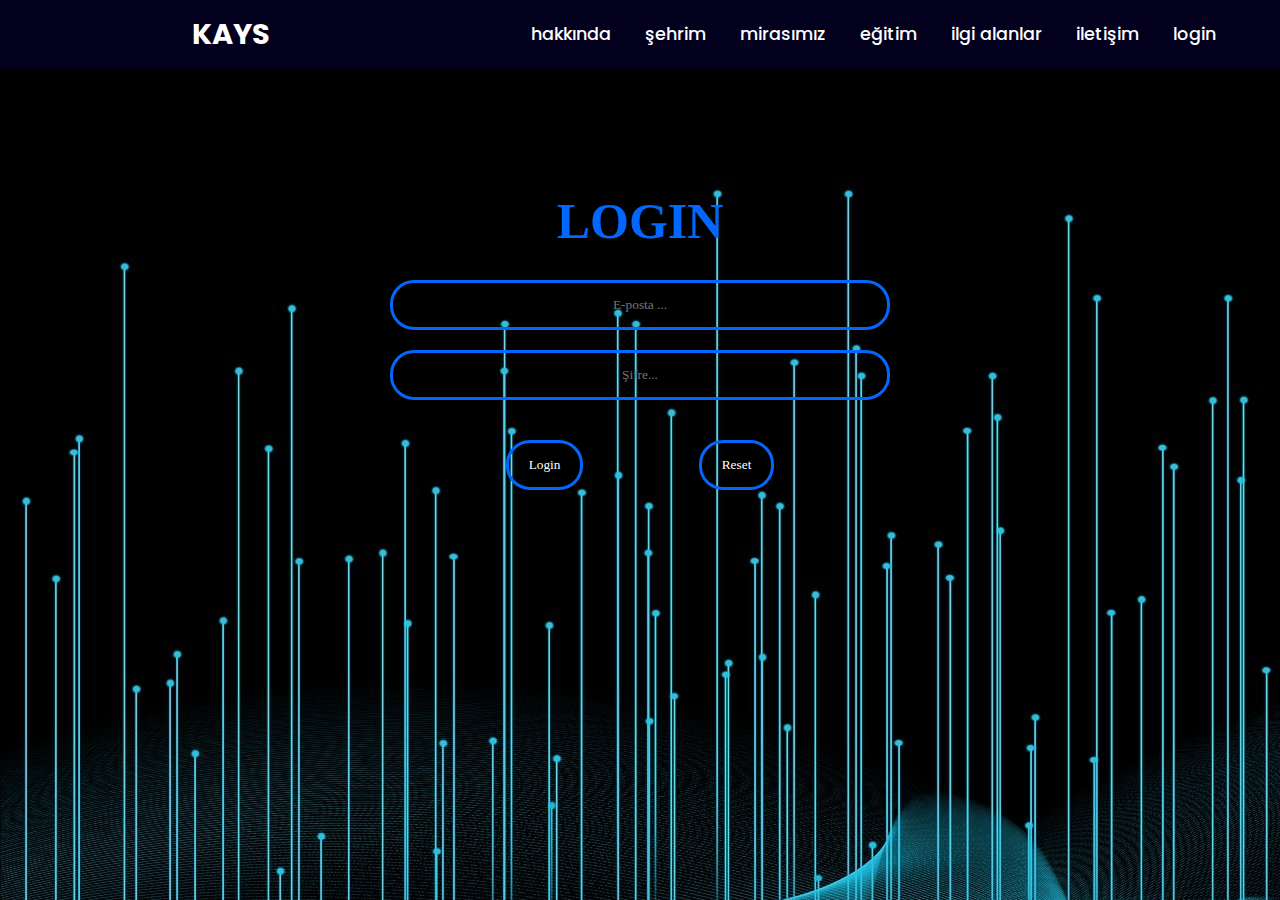
<file: index.html>
<!DOCTYPE html>
<html lang="en">
<head>
    <meta charset="UTF-8">
    <meta http-equiv="X-UA-Compatible" content="IE=edge">
    <meta name="viewport" content="width=device-width, initial-scale=1.0">
    <link rel="stylesheet" href="style.css">
    <title>LOGIN</title>
</head>
<body>
    <header>
        <a href="#" class="logo">Kays</a>
        <nav class="navigation">
            <a href="index.html">hakkında</a>
            <a href="sehrim.html">şehrim</a>
            <a href="mirasimiz.html">mirasımız</a>
            <a href="egitim.html">eğitim</a>
            <a href="ilgialanlar.html">ilgi alanlar</a>
            <a href="iletisim.html">iletişim</a>
            <a href="login.html">login</a>
        </nav>
    </header> 
    <!--
    <div class="login">
        <form action="index.php" method="post">
            <table class="table">
                <tr>
                    <td>Enter your email</td>
                    <td>:</td>
                    <td><input type="email" name="Email" required placeholder="  a@g.c..." class="email"></td>
                </tr>
                <tr>
                    <td>Enter your password</td>
                    <td>:</td>
                    <td><input type="password" name="Pass" required placeholder="  şifre..." class="sifre"></td>
                </tr>
                <tr>
                    <td ><input type="submit" value="LOGIN" class="submit"></td>
                    <td></td>
                    <td></td>
                    <td><input type="reset" value="RESET" class="reset"></td>
                </tr>
            </table>
        </form>
    </div>
-->
                <form class="login" method="POST" action="index.php">
                        <h1>Login</h1>
                        <input type="email" name="Email" required placeholder="E-posta ...">
                        <input type="Password" name="Pass"required placeholder="Şifre...">
                        <div class="lost">
                           <input type="submit" name="log" value="Login">
                           <input type="reset" value="Reset" class="reset">
                        </div>
                </form>
</body>
</html>
</file>
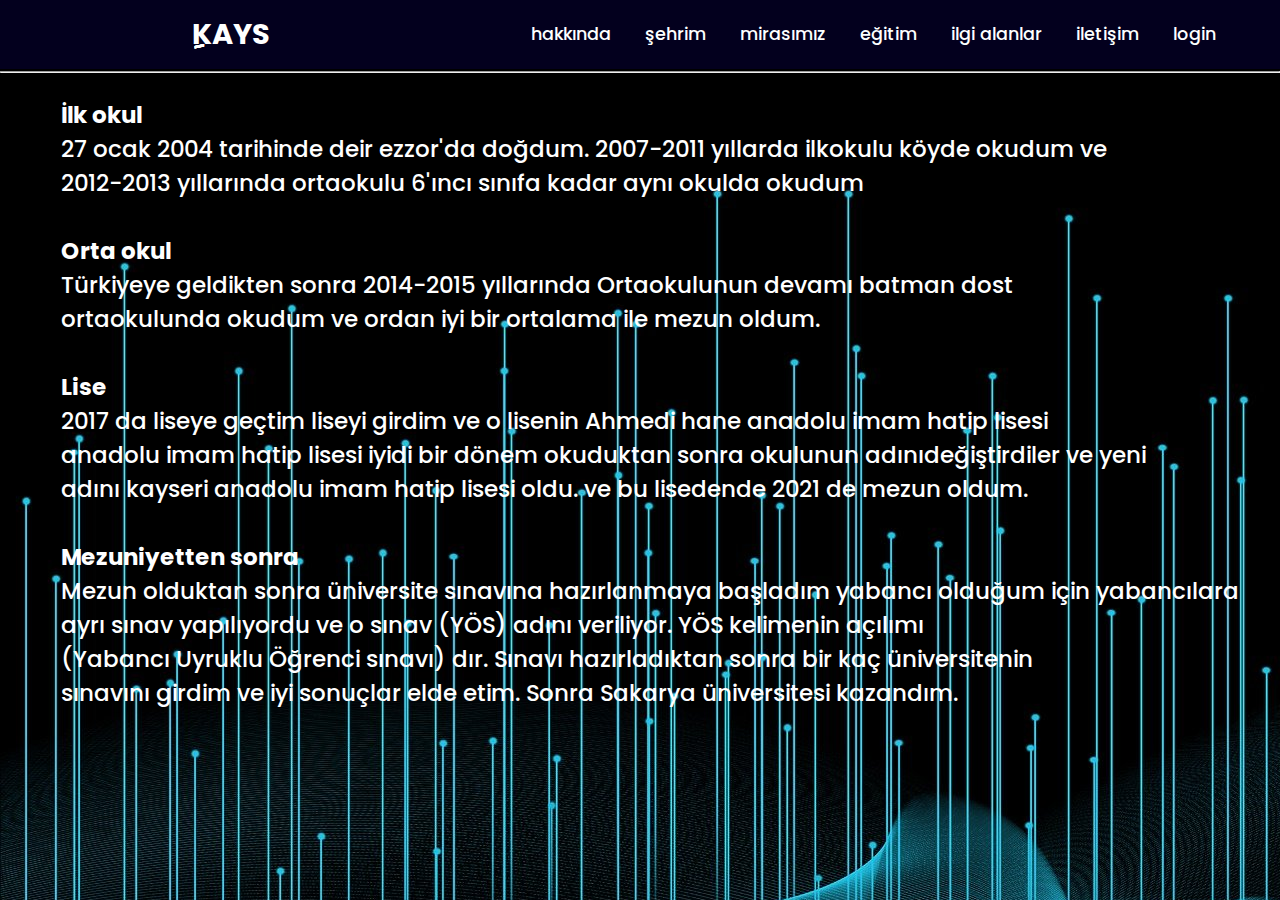
<file: eğitim_bilgiler.html>
<!DOCTYPE html>
<html lang="en">
<head>
    <meta charset="UTF-8">
    <meta http-equiv="X-UA-Compatible" content="IE=edge">
    <meta name="viewport" content="width=device-width, initial-scale=1.0">
    <link rel="stylesheet" href="style.css">
    
</head>
<body>
    <header>
        <a href="#" class="logo">ِِِِِKays</a>
        <nav class="navigation">
            <a href="index.html">hakkında</a>
            <a href="şehrim.html">şehrim</a>
            <a href="mirasımız.html">mirasımız</a>
            <a href="eğitim_bilgiler.html">eğitim</a>
            <a href="ilgi_alanlar.html">ilgi alanlar</a>
            <a href="iletişim_sayfası.html">iletişim</a>
            <a href="login.html">login</a>
        </nav>
    </header>   


<!--
    <div class="eğitim">
        <section class="ilk-okul">
            <h2>ilk okul</h2>
            <p>ilk okulda halep, suriyede okudum</p>
            <p>okudum okulda adı zat alsawari</p>
            <p>2009-2013 arasında ilk okul bitirdim sonra türkiyeye geldim</p>
        </section>
        <section class="orta-okul">
            <h2> orta-okul</h2>
            <p>orta okulda mersin, türkiyede okudum</p>
            <p>suriyeli okullarda okudum ve 3 farklı okullarda okudum</p>
            <p>2013-2017 arasında orta okul bitirdim sonra liseye gittim</p>
        </section>
        <section class="lise">
            <h2>lise</h2>
            <p>lisede türk okullara taşındım ve imam hatipte devam ettim</p>
            <p>2017 yıllında 9. sınıf başladım ve yavaş şekilde türkçem iyilemiş</p>
            <p>2019-2021 arasında yös sınavına hazırladım, üniversiteye girmek dolayı</p>
        </section>
        <section class="üniversite">
            <h2>üniversite</h2>
            <p>2021 yıllında sakaryada bilgisayar mühendisliği kazandım ve aynı yılda okumaya başladım</p>
            <p>üniversitede türkçem geliştirdim, ama şuanda kadar konuşmam biraz bozuk</p>
            <p>üniversıtede 1. dönem orta şekilde geçtim, ikinci dönem daha iyi bir şekilde geçmek bekliyorum</p>
        </section>
    </div>
    -->
    <div class="eğitim">
        <h1>EĞİTİM BİLGİLER</h1>
        <br>
     <div class="geçmiş">
         <hr>
         <br>
         <div class="paragraf">
              <p>
                  <b>İlk okul</b> <br>
                 27 ocak 2004 tarihinde deir ezzor'da doğdum. 2007-2011 yıllarda ilkokulu köyde okudum ve <br>
                 2012-2013 yıllarında ortaokulu 6'ıncı sınıfa kadar aynı okulda okudum <br> 
                 <br> <b>Orta okul</b> <br>
                 Türkiyeye geldikten sonra 2014-2015 yıllarında Ortaokulunun devamı batman dost<br> ortaokulunda okudum ve ordan iyi bir ortalama ile mezun oldum. <br> 
                 <br> <b>Lise</b> <br>
                 2017 da liseye geçtim liseyi girdim ve o lisenin Ahmedi hane anadolu imam hatip lisesi <br> 
                 anadolu imam hatip lisesi iyidi bir dönem okuduktan sonra okulunun adınıdeğiştirdiler ve yeni <br> 
                 adını kayseri anadolu imam hatip lisesi oldu. ve bu lisedende 2021 de mezun oldum. <br> 
                 <br> <b>Mezuniyetten sonra</b> <br>
                 Mezun olduktan sonra üniversite sınavına hazırlanmaya başladım yabancı olduğum için yabancılara <br> 
                 ayrı sınav yapılıyordu ve o sınav (YÖS) adını veriliyor. YÖS kelimenin açılımı <br> 
                 (Yabancı Uyruklu Öğrenci sınavı) dır. Sınavı hazırladıktan sonra bir kaç üniversitenin <br> 
                 sınavını girdim ve iyi sonuçlar elde etim. Sonra Sakarya üniversitesi kazandım.
              </p>  
          </div>
        </div>
  </div>
</body>
</html>
</file>
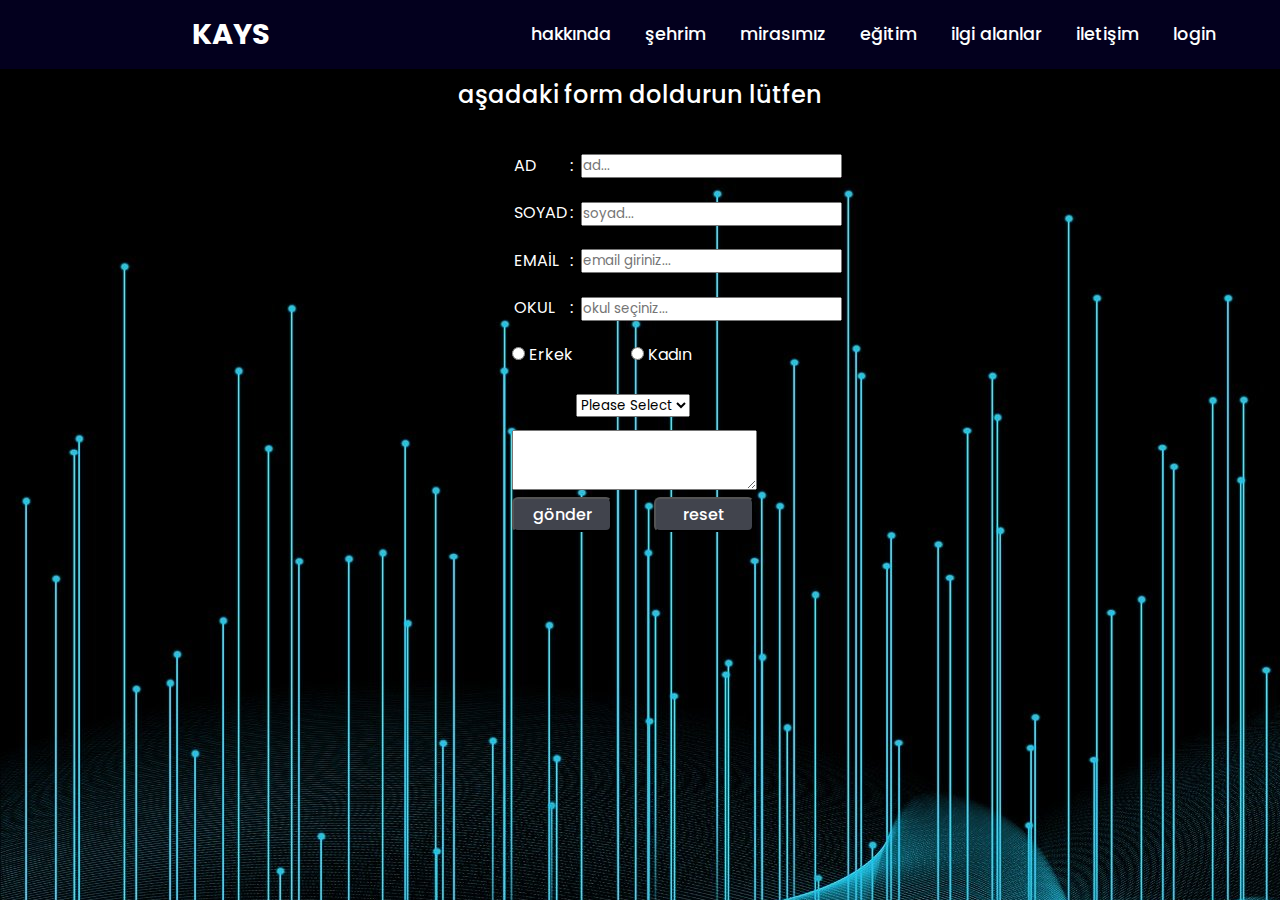
<file: iletişim_sayfası.html>
<!DOCTYPE html>
<html lang="en">
<head>
    <meta charset="UTF-8">
    <meta http-equiv="X-UA-Compatible" content="IE=edge">
    <meta name="viewport" content="width=device-width, initial-scale=1.0">
    <link rel="stylesheet" href="https://cdnjs.cloudflare.com/ajax/libs/font-awesome/6.1.0/css/all.min.css">
    <link rel="stylesheet" href="style1.css">
    <link rel="stylesheet" href="style.css">
</head>
<body class="iletişim">
    <header>
        <a href="#" class="logo">Kays</a>
        <nav class="navigation">
            <a href="index.html">hakkında</a>
            <a href="sehrim.html">şehrim</a>
            <a href="mirasimiz.html">mirasımız</a>
            <a href="egitim.html">eğitim</a>
            <a href="ilgialanlar.html">ilgi alanlar</a>
            <a href="iletisim.html">iletişim</a>
            <a href="login.html">login</a>
        </nav>
    </header> 
   
    <p class="head2">aşadaki form doldurun lütfen</p>
    <div class="iletişim-main">
        <form action="iletisim.php" name="form" method="post" onsubmit="return funk()">
            <table class="first">
                <tr>
                    <td>AD</td>
                    <td>:</td>
                    <td class="text"><input type="text" name="ad" placeholder="ad..."></td>
                </tr>
                <tr> 
                    <td>SOYAD</td>
                    <td>:</td>
                    <td class="text"><input type="text" name="soyad" placeholder="soyad..."></td>
                </tr>
                <tr>
                    <td>EMAİL</td>
                    <td>:</td>
                    <td class="text"><input type="text" name="eposta" placeholder="email giriniz..."></td> 
                </tr>
                <!--
                    <tr>
                    <td>ŞİFRE</td>
                    <td>:</td>
                    <td class="text"><input type="password" name="sifre" placeholder="şifre..."></td>
                </tr>

                -->
                
                <tr>
                    <td>OKUL</td>
                    <td>:</td>
                    <td class="text"><input type="text" name="universite"  list="universiteler" placeholder="okul seçiniz..."></td>
                </tr>
            </table>
            <div class="radio">
                <input type="radio" name="cinsiyet" value="ERKEK"> Erkek
                <span></span>
                <input type="radio" name="cinsiyet" value="KADIN"> Kadın
            </div>

            <datalist   id="universiteler">
                <option value="sau">Sakarya Üniversitesi</option>
                <option value="subu">Sakarya Uygulamalı Bilimler Üniversitesi</option>
                <option value="itu">İstanbul Teknik Üniversitesi</option>
            </datalist><br>

            <select name="form-tipi" id="form-tipi" class="option">
                <option value="belirtilmedi">Please Select</option>
                <option value="öneri" id="oneri">öneri</option>
                <option value="soru" id="soru">soru</option>
                <option value="şikayet" id="sikatet">şikayet</option>
                <option value="belirtilmedi" id="diger">diğer</option>
            </select><br>

            <table class="second">
    
            </table>

            <textarea name="mesaj" class="form-control" ></textarea> <br> 
            <div class="button">  
                <input type="submit" value="gönder" id="btnGonder" class="button1">
                <input type="reset" value="reset" class="button2">
            </div>
        </form>
    </div>
    <script src="iletisim.js"></script>
</body>
</html>
</file>
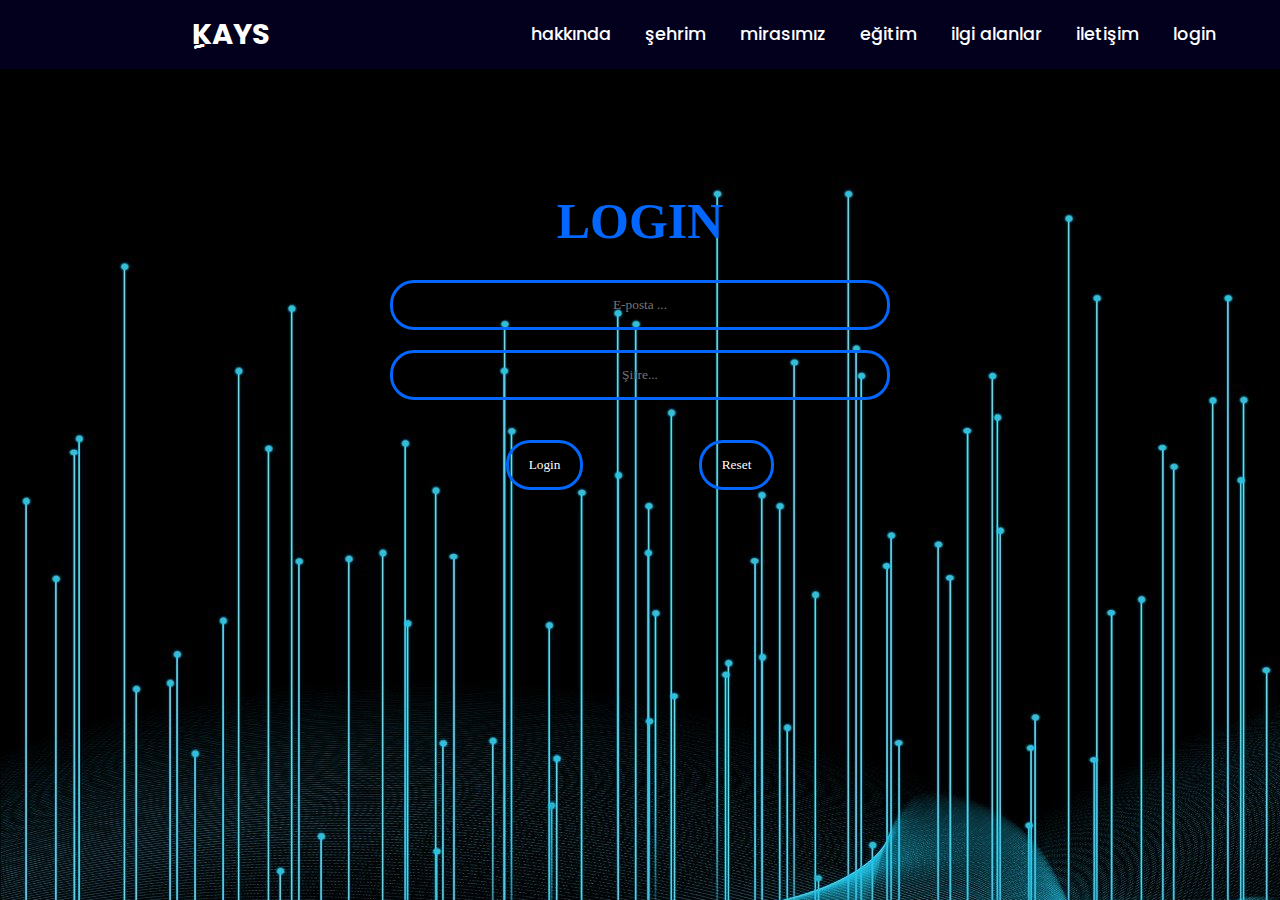
<file: login.html>
<!DOCTYPE html>
<html lang="en">
<head>
    <meta charset="UTF-8">
    <meta http-equiv="X-UA-Compatible" content="IE=edge">
    <meta name="viewport" content="width=device-width, initial-scale=1.0">
    <link rel="stylesheet" href="style.css">
    <title>LOGIN</title>
</head>
<body>
    <header>
        <a href="#" class="logo">ِِِِِKays</a>
        <nav class="navigation">
            <a href="index.html">hakkında</a>
            <a href="şehrim.html">şehrim</a>
            <a href="mirasımız.html">mirasımız</a>
            <a href="eğitim_bilgiler.html">eğitim</a>
            <a href="ilgi_alanlar.html">ilgi alanlar</a>
            <a href="iletişim_sayfası.html">iletişim</a>
            <a href="login.html">login</a>
        </nav>
    </header> 
    <!--
    <div class="login">
        <form action="index.php" method="post">
            <table class="table">
                <tr>
                    <td>Enter your email</td>
                    <td>:</td>
                    <td><input type="email" name="Email" required placeholder="  a@g.c..." class="email"></td>
                </tr>
                <tr>
                    <td>Enter your password</td>
                    <td>:</td>
                    <td><input type="password" name="Pass" required placeholder="  şifre..." class="sifre"></td>
                </tr>
                <tr>
                    <td ><input type="submit" value="LOGIN" class="submit"></td>
                    <td></td>
                    <td></td>
                    <td><input type="reset" value="RESET" class="reset"></td>
                </tr>
            </table>
        </form>
    </div>
-->
                <form class="login" method="POST" action="index.php">
                        <h1>Login</h1>
                        <input type="email" name="Email" required placeholder="E-posta ...">
                        <input type="Password" name="Pass"required placeholder="Şifre...">
                        <div class="lost">
                           <input type="submit" name="log" value="Login">
                           <input type="reset" value="Reset" class="reset">
                        </div>
                </form>
</body>
</html>
</file>
<file: style.css>
@import url('https://fonts.googleapis.com/css2?family=Poppins:ital,wght@0,100;0,200;0,300;0,400;0,500;0,600;0,700;0,800;0,900;1,100;1,200;1,300;1,400;1,500;1,600;1,700;1,800;1,900&display=swap');
*{
    font-family: 'Poppins', sans-serif;
    margin: 0;
    padding: 0;
    box-sizing: border-box;
    scroll-behavior: smooth;
}

header{
    background-color: #03001e;
    width: 100%;
    position: fixed;
    z-index: 999;
    display: flex;
    justify-content: space-between;
    align-items: center;
    padding: 1% 5% 1% 15%;
}

.logo{
    text-decoration: none;
    color: #ffffff;
    text-transform: uppercase;
    font-weight: 700;
    font-size: 1.8em;
}

.navigation a{
    color: #fdffff;
    text-decoration: none;
    font-size: 1.1em;
    font-weight: 500;
    padding-left: 30px;
}

.navigation a:hover{
    color: #151415;
}

.main{
    text-align: center;
    padding: 7.5% 15%;
    width: 100%;
    line-height:normal;
    min-height: 100vh;
    align-items: center;
    background: url(images/web.jpg) no-repeat;
    background-size: cover;
    background-position: center;
    background-attachment: fixed;
}

.main h2{
    margin-top: 3%;
    color: #fff;
    font-size: 1.8em;
    font-weight: 500;
}

.main h2 span{
    display: inline-block;
    margin-top: 10px;
    color: #ffffff;
    font-size: 2.3em;
    font-weight: 600;
}

.main h3{
    color: #fff;
    font-size: 2em;
    font-weight: 700;
    letter-spacing: 1px;
    margin-top: 10px;
    margin-bottom: 30px;
}

.main-btn{
    color: #fff;
    background-color: #3a6cf4;
    text-decoration: none;
    font-size: 1.1em;
    font-weight: 600;
    display: inline-block;
    padding: 0.9375em 2.1875em;
    letter-spacing: 1px;
    border-radius: 15px;
    margin-bottom: 40px;
    transition:0.7s ease ;
}

.main-btn:hover{
    background-color: #601cfc;
    transform: scale(1.1);
}

.social-icons a{
    color: #fff;
    font-size: 2em;
    padding-right: 50px;
}
/*
.login{
    width: 100%;
    min-height: 100vh;
    font-weight: 500;
    display: flex;
    align-items: center;
    background-size: cover;
    background: url(images/web.jpg) no-repeat;
    background-position: center;
    background-attachment: fixed;
    font-size: 1.5em;
    color: rgb(189, 189, 189);
    padding-left: 30%;
}

.login .submit{
    background-color: rgb(17, 17, 17);
    color: #fff;
    font-weight: 500;
    font-size: 0.7em;
    width: 100px;
    border-radius: 10px;
    margin-left: 35px;
}

.login .submit:hover{
    background-color: rgb(61, 61, 61);
    font-size: 0.75em;
}

.login .reset{
    background-color: rgb(17, 17, 17);
    color: #fff;
    font-weight: 500;
    font-size: 0.7em;
    width: 100px;
    border-radius: 10px;
    margin-left: -140px;
}

.login .reset:hover{
    background-color: rgb(61, 61, 61);
    font-size: 0.75em;
}

.login .email{
    background-color: rgb(218, 218, 218);
    height: 35px;
    width: 200px;
    margin-left: 20px;
    border-radius: 5px;
}

.login .sifre{
    background-color: rgb(218, 218, 218);
    height: 35px;
    width: 200px;
    margin-left: 20px;
    border-radius: 5px;
}

.login .table{
    background-color: rgb(168, 168, 168);
    background: url(images/login3.jpg) no-repeat;
    width: 100%;
    height: 212px;
    border-radius: 10px;
    padding: 0 20px;
}
*/
/**  logo    */


body .login{
    margin: 0;
    padding: 0;
    font-family: sans-serif;
    background: url(images/web.jpg);
    height: 100%;
    width: 100%;
}

.login{
    width: 400px;
    padding: 30px;
    position: absolute;
    top: 50%;
    left: 50%;
    transform: translate(-50% ,-50%);
    text-align: center;
}
.login h1{
    margin-top: 15%;
    margin-bottom: 30px;
    color: #0367fd;
    font-family: serif;
    text-transform: uppercase;
    font-size: 50px;
}
.login input[type="email"],
input[name="Pass"]{
    font-family: serif;
    border: 0;
    background: none;
    display: block;
    margin: 20px auto;
    width: 500px;
    text-align: center;
    border: 3px solid  #0367fd;
    padding: 14px 30px;
    outline: none;
    color: rgb(255, 255, 255);
    border-radius:24px;
    transition: 0.25px;
}

.login input[type="email"]:focus,
input[type="password"]:focus{
    font-family: serif;
    width: 500px;
    border: 200px;
    border-color:#ffc400 ;
}

.login input[type="submit"]{
    font-family: serif;
    border: 0;
    background: none;
    margin: 20px auto;
    text-align: center;
    border: 3px solid  #0367fd;
    padding: 14px 20px;
    outline: none;
    color: white;
    border-radius:24px;
    transition: 0.25px;
    cursor: pointer;
}
.login input[type="submit"]:hover{
    background:#ffc400;
}



.login input[type="reset"]{
    font-family: serif;
    border: 0;
    background: none;
    display: block;
    margin: 20px auto;
    text-align: center;
    border: 3px solid  #0367fd;
    padding: 14px 20px;
    outline: none;
    color: white;
    border-radius:24px;
    transition: 0.25px;
    cursor: pointer;
}

.login input[type="reset"]:hover{
    background:#ffc400;
}


.login .lost{
    display:flex;
    display:flex;
    justify-content: space-between;
    margin: 20px auto;
    text-align: center;
    color: white;
    font-size: 14px;
    width: 30%;
}
/*************************************/



.hakkında .head{
    margin-bottom:-70px;
    clear: both;
    color: #ffffff;
    width: 100%;
    height: 70px;
    font-size: 1.5em;
    z-index: 999;
    display: flex;
    align-items: center;
    padding: 1% 43%;
}

.hakkında .body{
    height: 100%;
    width: 100%;
    padding: 30px 30px;
    background: url(images/web.jpg) ;
    background-size: cover;
    background-position: center;
    background-attachment: fixed;
}

.hakkında h2{
    margin-bottom: 1%;
    color: #ffffff;
}

.hakkında h3{
    margin-bottom: 1%;
    padding-left: 3%;
    color: #fff;
}

.hakkında .one{
    width: 250px;
    height: 300px;
    margin: 0px 25px;
}

.hakkında .two{
    padding-left: 6%;
    width: 350px;
    height: 300px;
}

.head-eğitim{
        text-decoration: none;
        color: #3a6cf4;
        text-transform: uppercase;
        font-weight: 700;
        font-size: 1.8em;
        padding-left: 32%;
}

.ilk-okul{
    padding-top: 4%;
}

.eğitim{
    background: url(images/web.jpg) no-repeat;
    background-size: cover;
}

.eğitim h2{
    font-weight: 700;
    color: #ffffff;
    padding: 1% 2%;
}

.eğitim p{
    padding-left: 4%;
    padding-bottom: 0.35%;
    font-weight: 500;
    color: #fff;
}

/*şehrim*/

.head-şehrim{
    text-decoration: none;
    color: #3a6cf4;
    text-transform: uppercase;
    font-weight: 700;
    font-size: 1.8em;
    padding-left: 38%;
}

.şehrim{
    background: url(images/web.jpg) no-repeat;
    background-size: cover;
}

.şehrim .main-1{
    clear: both;
    text-align: center;
    font-weight: 700;
    color: #e1e1e1;
    padding: 80px 2% 1%;
}

.şehrim h3{
    padding-left: 4%;
    padding-right: 4%;
    padding-bottom: 1%;
    font-weight: 500;
    color: #fff;
}
/*mirasım

.head-miras{
    text-decoration: none;
    color: #3a6cf4;
    text-transform: uppercase;
    font-weight: 700;
    font-size: 1.8em;
    padding-left: 38%;
}

.miras{
    background: url(images/web.jpg) no-repeat;
    background-size: cover;
}

.miras h2{
    padding-top: 80px;
    color: #3a6cf4;
    padding-left: 2%;
    font-weight: 700;
}

.miras h3{
    padding: 2% 3% 0;
    font-weight: 500;
    color: #fff;
}

.miras img{
    float: left;
}

.miras .tanıtmak span{
    color: #3a6cf4;
    font-weight: 600;
    font-size: 1.3em;
    padding-right: 31%;
    text-transform: uppercase;
}
*/


/* miras*/


.miras{
    display: flex;
    align-items: center;
    justify-content: space-around;
}
.miras img{
    height: 75%;
    width: 50%;
    object-fit: cover;
}
.miras .hkhakkında h4{
    font-size: 30px;
    font-family:unset;
    text-indent: 30%;
    color: white;
}

.miras .hkhakkında p{
    font-size: 17px;
    font-family: sans-serif;
    text-align: center;
    color: white;
}
/*      miras2     */
.mirasimiz{ 
    background: url(images/web.jpg) ;
    height: 100%;
}
.miras2{
    display: flex;
    align-items: center;
    justify-content: space-around;
}
.miras2 img{
    margin-top:15px ;
    height: 65%;
    width: 45%;
    object-fit: cover;
}
.miras2 .bhakkında p{
    font-size: 17px;
    font-family: sans-serif;
    text-align: center;
    color: rgb(255, 255, 255);
}

.miras2 .bhakkında h4{
    font-size: 30px;
    font-family:unset;
    text-indent: 40%;
    color: rgb(255, 255, 255);
}

/*      miras3    */
.miras3{
    display: flex;
    align-items: center;
    justify-content: space-around;
}

.miras3 img{
    margin-top:15px ;
    height: 65%;
    width: 45%;
    margin-left: 20px;
    object-fit: cover;
}
.miras3 .thakkında p{
    font-size: 17px;
    font-family: sans-serif;
    text-align: center;
    color: rgb(255, 255, 255);
}

.miras3 .thakkında h4{
    font-size: 30px;
    font-family:unset;
    text-indent: 40%;
    color: rgb(255, 255, 255);
}
/*      miras son   */


.ilgi{
    background: url(images/web.jpg) no-repeat;
    background-size: cover;
    color: #fff;
}

.container .header .h1{
    text-align: center;
    padding-top: 20px;
    padding-bottom: 20px;
}

.iletişim{
    background-size: cover;
    background: url(images/web.jpg) no-repeat;
}

.iletişim-head h1{
    height: 60px;
    font-size: 2.3em;
    text-align: center;
    color: #3a6cf4;
    background-color: #f0f0f0;
}

.head2{
    padding-top: 6%;
    text-align: center;
    font-size: 1.5em;
    font-weight: 500;
    color: #ffffff;
    padding-bottom: 3%;
}

.iletişim-main{
    color: #fff;
} 

.iletişim-main .first{
    padding-left: 40%;
} 

.iletişim-main .first td{
    color: #fff;
    padding-bottom: 6%;
} 

.iletişim-main .second td{
    color: #fff;
    padding-bottom: 4%;
} 

.iletişim-main .radio{
    padding-left: 40%;
}

.iletişim-main .radio span{
    padding-left: 7%;
}

.iletişim .text{
    padding-left: 2%;
}

.iletişim .option{
    margin-bottom: 1%;
    margin-left: 45%;
}

.iletişim-main .second{
    padding-left: 25%;
} 

.iletişim-main .second .pad{
    padding-left: 30px;
} 

.iletişim .form-control{
    margin-left: 40%;
    width: 245px;
    height: 60px;
}

.iletişim .button1,.button2{
    background-color: #41444d;
    border-radius: 6px;
    font-weight: 500;
    font-size: 1em;
    width: 100px;
    height: 35px;
    color: #fff;
}

.iletişim .button1:hover,.button2:hover{
    background-color: #808080;
    color: #601cfc;
}

.iletişim .button{
    padding-left: 40%;
}

.iletişim .button .button2{
    margin-left: 5%;
}

/* burası eğitim için */

.eğitim{
    background: url(images/web.jpg);
    color: white;
    height: 100vh;
    width: 100%; 
}
.eğitim h1{
    color: white;
    text-align: center;
    font-size:30px;
}
.eğitim .geçmiş .paragraf{
    font-size: 23px;
    margin-left: 10px;
}






.php p{
    color: #ff0000;
    width: 100%;
    font-weight: 700;
    font-size:1.4em; 
    padding: 1% 30%;
}


.php{
    background-size: cover;
    background: url(images/web.jpg) no-repeat;
    width: 100%;
    height: 100%;
}

.font{
    color: #fff;
    padding-top: 5%;
    padding-left: 36%;
    font-weight: 500;
    font-size: 1.3em;
}

.font td{
    padding-bottom: 2%;
    padding-left:10px;
}
@media(max-width:1023px){
    header{
        font-size: 0.7em;
        padding: 15px 40px 15px 20px;
        display:contents;
        }
        .logo{
            font-size: 1.5em;
            padding-left: 20px;
        }
        .navigation a{
            padding-left: 5px;
            font-size: 0.9em;
        }

        .main{
            padding: 5% 1%;
        }

        .main h2{
            font-size: 1em;
        }
        .main{
            background: url(images/web.jpg);
            padding: 5% 10%;
            
        }
        
        .main h2 span{
            font-size: 2.5em;
        }
        .main h3{
            font-size: 1.5em;
        }
        .main .main-btn{
            width: 120px;
            height: 60px;
            font-size: 0.8em;
        }
        .social-icons a{
            font-size: 1.7em;
            padding-right: 15px;
        }
        .hakkında .head{
            font-size: 1em;
            padding-left: 30%;
        }
        .hakkında h2{
            font-size: 1em;
        }
        .hakkında h3{
            font-size: 0.8em;
        }
        .hakkında .one{
            width: 200px;
            height: 107px;
            margin: 0px 0px;
        }
        .hakkında .two{
            padding-left: 0;
            width: 212.5px;
            height: 107px;
        }
        .login{
            font-size: 1em;
            color: rgb(189, 189, 189);
            padding-left: 3%;
        }
        .login .submit{
            font-size: 0.8em;
        }
        .login .reset{
            font-size: 0.8em;
            margin-left: -140px;
        }
        .login .email{
            background-color: rgb(218, 218, 218);
            height: 30px;
            width: 140px;
            margin: 0 10px;
        }
        .login .sifre{
            background-color: rgb(218, 218, 218);
            height: 30px;
            width: 140px;
            margin-left: 10px;
        }
        .login .table{
            background-color: rgb(168, 168, 168);
            background: url(images/login5.jpg) no-repeat;
            width: 100%;
            height: 212px;
            border-radius: 10px;
            padding: 0 20px;
        }
        .şehrim .main-1{
            font-size: 1em;
            padding-top: 20px;
        }
        .şehrim .main-2{
            font-size: 1em;
        }
        .şehrim h3{
            padding-left: 4%;
            padding-right: 4%;
            padding-bottom: 1%;
            font-size: 0.78em;
            font-weight: 500;
            color: #fff;
        }
        .miras h2{
            clear: both;
            font-size: 1.2em;
        }
        .miras h3{
            font-size: 0.9em;
        }
        .miras .tanıtmak span{
            display: inline;
            color: #3a6cf4;
            font-weight: 600;
            font-size: 0.7em;
            padding-right: 25%;
            text-transform: uppercase;
        }
    }
</file>
<file: style1.css>
@import url('https://fonts.googleapis.com/css2?family=Poppins:ital,wght@0,100;0,200;0,300;0,400;0,500;0,600;0,700;0,800;0,900;1,100;1,200;1,300;1,400;1,500;1,600;1,700;1,800;1,900&display=swap');

*{
    font-family: 'Poppins', sans-serif;
    margin: 0;
    padding: 0;
    box-sizing: border-box;
    scroll-behavior: smooth;
}
header{
    background-color: #f0f0f0;
    width: 100%;
    position: fixed;
    z-index: 999;
    display: flex;
    justify-content: space-between;
    align-items: center;
    padding: 1% 5% 1% 15%;
}
.php p{
    color: #3a6cf4;
    background-color: #f0f0f0;
    width: 100%;
    font-weight: 700;
    font-size:1.4em; 
    padding: 1% 30%;
}

.php{
    background-size: cover;
    background: url(images/web.jpg) no-repeat;
}
.font{
    color: #fff;
    padding-top: 5%;
    padding-left: 36%;
    font-weight: 500;
    font-size: 1.3em;
}
.font td{
    padding-bottom: 2%;
    padding-left:10px;
}

.iletişim{
    background-size: cover;
    background: url(images/web.jpg) no-repeat;
}

.iletişim-head h1{
    height: 60px;
    font-size: 2.3em;
    text-align: center;
    color: #3a6cf4;
    background-color: #f0f0f0;
}

.head2{
    padding-top: 0.7%;
    text-align: center;
    font-size: 1.5em;
    font-weight: 500;
    color: #ffffff;
    padding-bottom: 3%;
}

.iletişim-main{
    color: #fff;
} 

.iletişim-main .first{
    padding-left: 40%;
} 

.iletişim-main .first td{
    color: #fff;
    padding-bottom: 6%;
} 

.iletişim-main .second td{
    color: #fff;
    padding-bottom: 4%;
} 

.iletişim-main .radio{
    padding-left: 40%;
}

.iletişim-main .radio span{
    padding-left: 7%;
}

.iletişim .text{
    padding-left: 2%;
}

.iletişim .option{
    margin-bottom: 1%;
    margin-left: 45%;
}

.iletişim-main .second{
    padding-left: 25%;
} 

.iletişim-main .second .pad{
    padding-left: 30px;
} 

.iletişim .form-control{
    margin-left: 40%;
    width: 245px;
    height: 60px;
}

.iletişim .button1,.button2{
    background-color: #41444d;
    border-radius: 6px;
    font-weight: 500;
    font-size: 1em;
    width: 100px;
    height: 35px;
    color: #fff;
}

.iletişim .button1:hover,.button2:hover{
    background-color: #808080;
    color: #601cfc;
}

.iletişim .button{
    padding-left: 40%;
}

.iletişim .button .button2{
    margin-left: 5%;
}
@media(max-width:1023px){ 
    .iletişim-head h1{
        font-size: 2em;
    }
    .head2{
        font-size: 1.2em;
    }
    .iletişim-main .first{
        padding-left: 20%;
    } 
    .iletişim-main .radio{
        padding-left: 20%;
    }
    .iletişim .option{
        margin-left: 25%;
    }
    .iletişim-main .second{
        padding-left: 0;
    } 
    
    .iletişim-main .second .pad{
        padding-left: 0;
    } 
    .iletişim .form-control{
        margin-left: 20%;
        width: 245px;
        height: 60px;
    }
    .iletişim .button{
        padding-left: 20%;
    }
    .font{
        color: #fff;
        padding-top: 5%;
        padding-left: 20%;
        font-weight: 500;
        font-size: 1em;
    }
}
</file>
